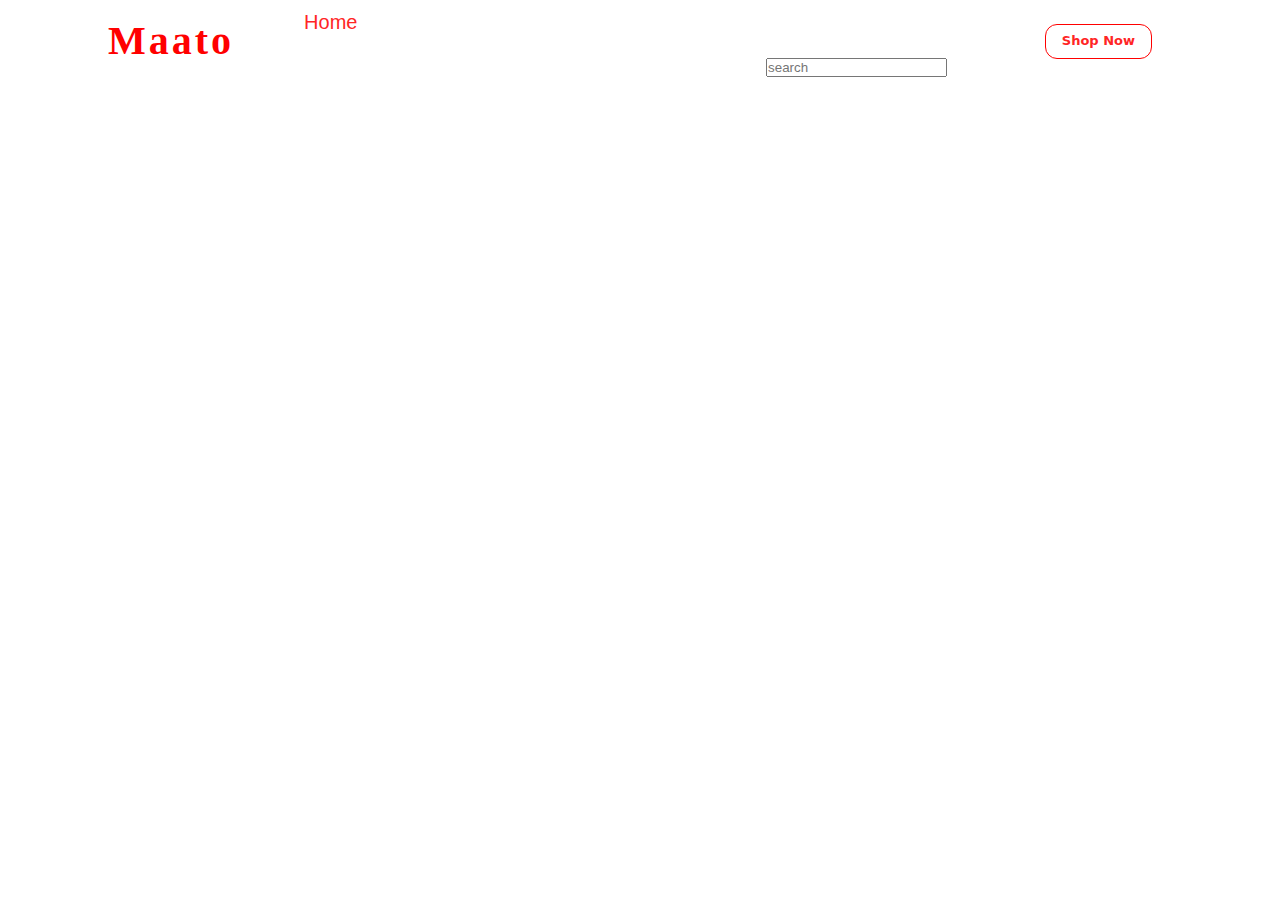
<file: index.html>
<!DOCTYPE html>
<html lang="en">
<head>
    <meta charset="UTF-8">
    <meta name="viewport" content="width=device-width, initial-scale=1.0">
    <title>Ak Beef</title>
    <link rel="stylesheet" href="style.css">
    <link href='https://unpkg.com/boxicons@2.1.4/css/boxicons.min.css' rel='stylesheet'>
    <link rel="preconnect" href="https://fonts.googleapis.com">
    <link rel="preconnect" href="https://fonts.gstatic.com" crossorigin>
    <link href="https://fonts.googleapis.com/css2?family=Bebas+Neue&family=IBM+Plex+Sans:ital,wght@0,100;0,200;0,300;0,400;0,500;0,600;0,700;1,100;1,200;1,300;1,400;1,500;1,600;1,700&family=Roboto:wght@400;500;900&display=swap" rel="stylesheet">
    
</head>

<body>
    <header>
        <div class="logo">
            <h3>Maato</h3>
        </div>
        <div class="navbar">
            <ul>
                <li><a href="#" class="active">Home</a></li>
                <li><a href="Menu.html">Menu</a></li>
                <li><a href="Cart.html">Cart</a></li>
                <li><a href="About us.html">About us</a></li>
                <li><a href="#">Contact</a></li>

            </ul>
        </div>

        <div class="search">
            <i class='bx bx-search'></i>
            <input type="text" class="search_box" placeholder="search">
        </div>

        <div class="btn">
            <button class="button-1" role="button1">Shop Now</button>
        </div>

    </header>

    <main>
        <section class="heading">
            <h2 id="text">TRUST THE MEAT YOU EAT.</h2>
        </section>
    </main>

    
    


    


</body>
</html>
</file>
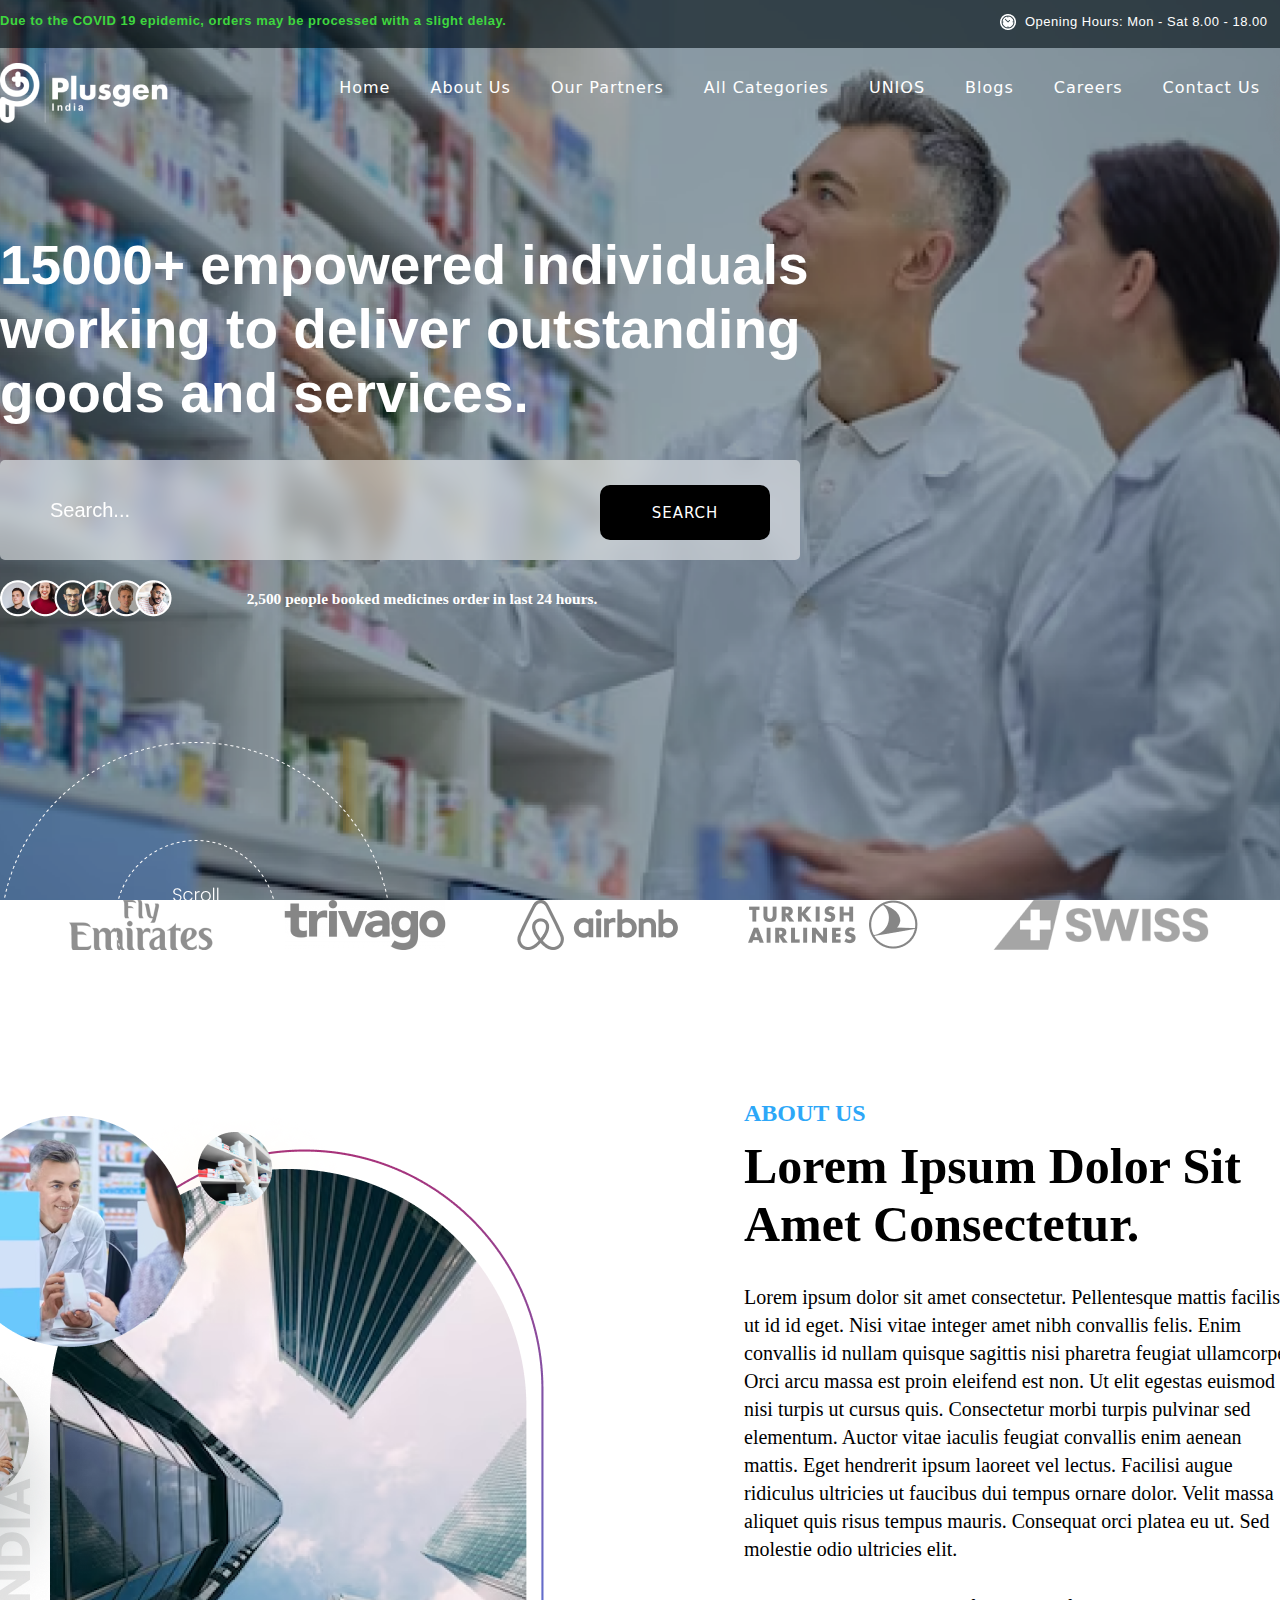
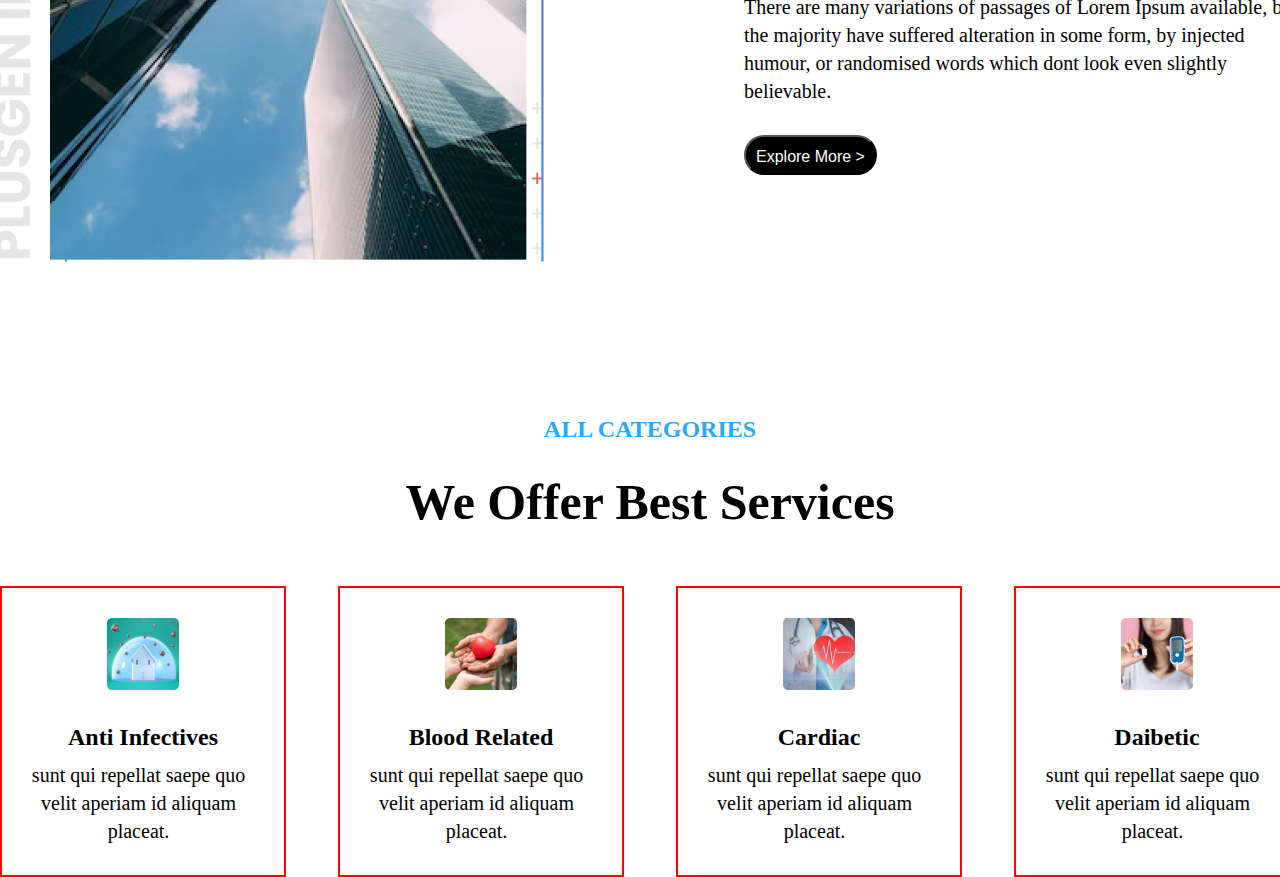
<file: Layout-1/home.html>
<!DOCTYPE html>
<html lang="en">
  <head>
    <meta charset="UTF-8" />
    <meta name="viewport" content="width=device-width, initial-scale=1.0" />
    <title>Plusgen</title>
    <link rel="stylesheet" href="home.css" />
    <link rel="stylesheet" href="https://fonts.googleapis.com/css2?family=Material+Symbols+Outlined:opsz,wght,FILL,GRAD@20..48,100..700,0..1,-50..200" />
  </head>
  <body>

    <div class="maincontainer">
      <div class="topcontent">
        <ul class="covid19">
          <li><h4>
            Due to the COVID 19 epidemic, orders may be processed with a slight
            delay.</h4>
          </li>
          <li class="timing">
            <div class="clock">
            <img src="Frame.png" alt="frame" />
            <h6>Opening Hours: Mon - Sat 8.00 - 18.00</h6>
          </div>
          <div class="lang">
            <h6><b>EN</b></h6>
            <span class="material-symbols-outlined">
              keyboard_arrow_down
              </span>
          </div>
          </li>
        </ul>
      </div>
      <div class="navigation">
        <div class="logo">
          <a href="#"><img src="Plusgen_white.png" alt="Plusgen"/></a>
        </div>
        <nav>
          <ul class="navbar">
            <li><a href="#">Home</a></li>
            <li><a href="#">About Us</a></li>
            <li><a href="#">Our Partners</a></li>
            <li><a href="#">All Categories</a></li>
            <li><a href="#">UNIOS</a></li>
            <li><a href="#">Blogs</a></li>
            <li><a href="#">Careers</a></li>
            <li><a href="#">Contact Us</a></li>
            <li><a href="#"><img src="Cart.png" alt="Cart"/></a></li>
          </ul>
        </nav>
      </div>
      <div class="content1">
        <h1>
          15000+ empowered individuals <br />
          working to deliver outstanding <br />
          goods and services.
        </h1>
        <input type="text" class="search-box" placeholder="Search..." required />
        <a href="#"><button>SEARCH</button></a>
      </div>
      <ul class="sprite">
        <li></li>
        <li></li>
        <li></li>
        <li></li>
        <li></li>
        <li></li>
        <li><h6>2,500 people booked medicines order in last 24 hours.</h6></li>
      </ul>
      <div class="content-session1-bottom">
        <img src="Scroll.png" alt="">
      </div>
    </div>
    
  
    <div class="content-session2-top-images">
      <img src="Client 1.png" alt="">
      <img src="Client 2.png" alt="">
      <img src="Client 3.png" alt="">
      <img src="Client 4.png" alt="">
      <img src="Client 5.png" alt="">
    </div>
    <div class="content2-sesssion1">
      <div class="content2-sess1-left">
        <img src="About Us photos.png" alt="">
      </div>
      <div class="content2-sess1-right">
        <h4>ABOUT US</h4>
        <h3>Lorem Ipsum Dolor Sit 
          Amet Consectetur.</h3>
          <p>Lorem ipsum dolor sit amet consectetur. Pellentesque mattis facilisis ut 
            id id eget. Nisi vitae integer amet nibh convallis felis. Enim convallis id 
            nullam quisque sagittis nisi pharetra feugiat ullamcorper. Orci arcu 
            massa est proin eleifend est non. Ut elit egestas euismod nisi turpis ut 
            cursus quis. Consectetur morbi turpis pulvinar sed elementum. Auctor 
            vitae iaculis feugiat convallis enim aenean mattis. Eget hendrerit ipsum 
            laoreet vel lectus. Facilisi augue ridiculus ultricies ut faucibus dui tempus 
            ornare dolor. Velit massa aliquet quis risus tempus mauris. Consequat 
            orci platea eu ut. Sed molestie odio ultricies elit.</p>
            
            
          <p>There are many variations of passages of Lorem Ipsum available, but the 
            majority have suffered alteration in some form, by injected humour, or 
            randomised words which dont look even slightly believable.</p>
          <button><a href="#">Explore More ></a></button>       
      </div>
    </div>
    <div class="content2-sesssion2">
      <h4>ALL CATEGORIES</h4>
      <H3>We Offer Best Services</H3>
      <div class="content2-sess2-p1">
        <div class="content2-grp1">
          <img src="Anti infectives.png" alt="">
          <h4>Anti Infectives</h4>
          <p>sunt qui repellat saepe 
            quo velit aperiam id 
            aliquam placeat.</p>
        </div>
        <div class="content2-grp2">
          <img src="Blood Related.png" alt="">
          <h4>Blood Related</h4>
          <p>sunt qui repellat saepe 
            quo velit aperiam id 
            aliquam placeat.</p>
        </div>
        <div class="content2-grp3">
          <img src="Cardiac.png" alt="">
          <h4>Cardiac</h4>
          <p>sunt qui repellat saepe 
            quo velit aperiam id 
            aliquam placeat.</p>
        </div>
        <div class="content2-grp4">
          <img src="Daibetic.png" alt="">
          <h4>Daibetic</h4>
          <p>sunt qui repellat saepe 
            quo velit aperiam id 
            aliquam placeat.</p>
        </div>
      </div>
    </div>
  </body>
</html>
</file>
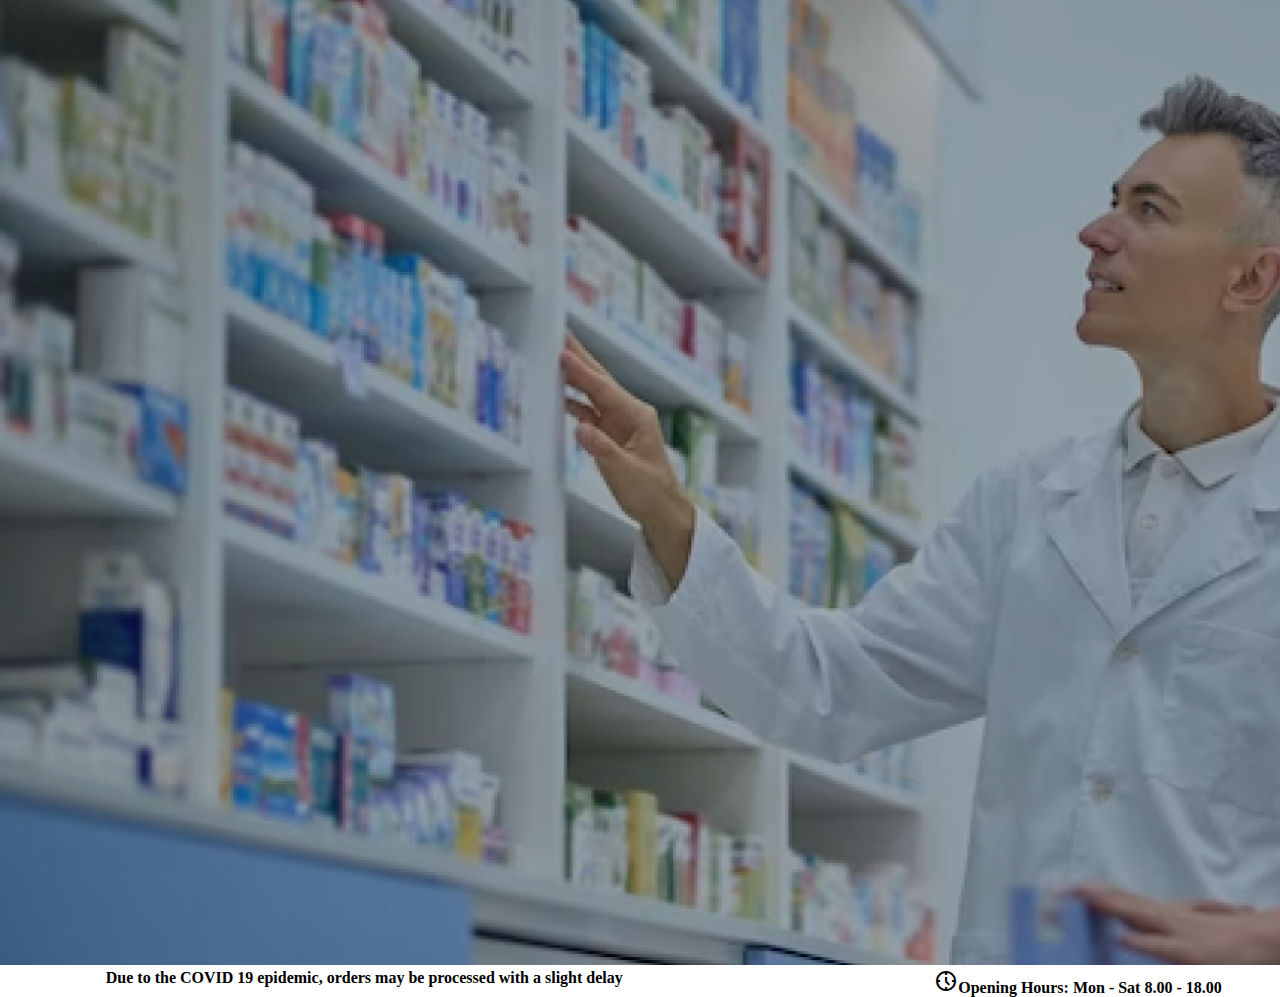
<file: Layout-1/layout.html>
<!DOCTYPE html>
<html lang="en">
<head>
    <meta charset="UTF-8">
    <meta name="viewport" content="width=device-width, initial-scale=1.0">
    <link rel="stylesheet" href="layout.css">
    <link rel="stylesheet" href="https://fonts.googleapis.com/css2?family=Material+Symbols+Outlined:opsz,wght,FILL,GRAD@20..48,100..700,0..1,-50..200" />
    <link rel="preconnect" href="https://fonts.googleapis.com">
    <link rel="preconnect" href="https://fonts.gstatic.com" crossorigin>
    <link href="https://fonts.googleapis.com/css2?family=Roboto:ital,wght@0,100;0,300;0,400;0,500;0,700;0,900;1,100;1,300;1,400;1,500;1,700;1,900&display=swap" rel="stylesheet">
    <link rel="stylesheet" href="https://fonts.googleapis.com/css2?family=Material+Symbols+Outlined:opsz,wght,FILL,GRAD@24,400,0,0" />
    <title>Document</title>
</head>
<body>
    <header>
        <div class="homepagesession1">
            <img src="Banner 1.png" alt=""></img>
            <div class="topmenu">
                <div class="topmenuleft">
                    <h4>Due to the COVID 19 epidemic, orders may be processed with a slight delay</h4>
                </div>
                <div class="topmenuright">
                    <h4 class="topmenurightp1">
                        <span class="material-symbols-outlined">
                            nest_clock_farsight_analog
                            </span>Opening Hours: Mon - Sat 8.00 - 18.00 </h4>
                    <h4 class="topmenurightp2"><b>EN</b>
                        <span class="material-symbols-outlined">
                            keyboard_arrow_down
                            </span></h4>
                </div>            
            </div>
        </div>        
    </header>
    <!-- <ul class="rightmenu">
        <li><a href="#">About us</a></li>
        <li><a href="#">Program & solution </a></li>
        <li><a href="#">Knowledge Center</a></li>
        <li><a href="#">Contact us</a></li>
      </ul>
  </nav>
  <div class="bgimage1">
      <div class="yourmission">
        <div class="everything">
          <h3>Your Mission Is to Care for Patients.  <br>
          Ours Is to Help You Get Paid.
          </h3>
          <h4>Everything you need for success   <br>
            under value based care.
          </h4>
          <button><a href="#">Learn How</a></button>
        </div>
      </div>
  </div>
  <div class="whoweare">
      <div class="uniscontent">
        <h4>Who We Are</h4>
        <h5><span> UnisLink</span> is the only company that combines premium data analytics capabilities, state-of-the-art technology and processes, and high-touch, responsive client services into a single platform to help healthcare organizations and providers get paid for their hard work under every aspect of a value based care system.
        </h5>
     </div>
  </div>
  <div class="contentsession1">
      <div class="sess1image1">
        <img src="fee-service.png" alt="Fee service"></img>
        <h4>Fee for Service</h4>
        <h5>Integrated tools and automation options streamline and simplify patient engagement, encounter data capture and billing.</h5>
      </div>
      <div class="sess1image2">
        <img src="quality-incentives.png" alt="quality incentives"></img>
        <h4>Quality Incentives</h4>
        <h5>Reporting and analytics insights help make it easy to meet quality measures and maximize returns.</h5>
      </div>
      <div class="sess1image3">
        <img src="pay-performance.png" alt="pay performance"></img>
        <h4>Pay for Performance</h4>
        <h5>Analytics and EMR integration helps you focus care on patients who need it most, optimizing incentive returns and health comes.</h5>
      </div>
      <div class="sess1image4">
        <img src="value.png" alt="value"></img>
        <h4>Value/Risk-Based Payments</h4>
        <h5>Scalable population health tools help you efficiently guide impactful, quality care to exceed benchmarks and avoid downside risk.
        </h5>
      </div>
  </div>
  <div class="sess1pcontent">
      <div class="sess1leftcontent">
        <h5>Our proprietary, comprehensive suite of offerings coupled with a deep understanding of the healthcare landscape means we re able to offer improvements to point-of-service and back-end systems, technology, and processes that are proven to have a direct and positive impact on the bottom line.</h5>
        <button><a href="">Read More<span class="material-symbols-outlined">
          arrow_right_alt
          </span></a></button>
      </div>
      <div class="sess1image5right">
        <img src="home-who-we-are.jpg" alt="healthcare"></img>
      </div>
  </div>
  <div class="contentsession2">
      <div class="whoweserve">
        <h4>Who We Serve</h4>
        <p>Our modular program and service offerings can be customized to perfectly fit your needswhether you are a solo provider, or a large multi-division, multi-location group practice.</p>
        <h5>Select your path below for more information</h5>
      </div>
      <div class="bottomcontentsess2">
        <div class="healthcareproviders">
          <img src="wws-healthcare-providers.png" alt="healthcareproviders"></img>
          <h5>Healthcare Providers</h5>
          <p>Our platform is the one source solution for all of
             your business and revenue management needs,
             helping to keep your practice profitable,
             compliant, and cruising.</p>
          <button><a href="#">Learn More<span class="material-symbols-outlined">
            arrow_right_alt
            </span></a></button>
        </div>
        <div class="healthcaresystems">
          <img src="wws-healthcare-systems.png" alt="healthcaresystems"></img>
          <h5>Health Systems & ACOs</h5>
          <p>Breeze past billing roadblocks with a
             supercharged workflow designed to handle
             enterprise-level challenges.</p>
          <button><a href="#">Learn More<span class="material-symbols-outlined">
            arrow_right_alt
            </span></a></button> -->
</body>
</html>
</file>
<file: style.css>
* {
    font-family: "poppins" , sans-serif;
    margin: 0;
    padding: 0;
    box-sizing: border-box;
    
}

header {
    width: 100%;
    height: 73px;
    position: absolute;
    display: flex;
    justify-content: space-between;
    align-items: center;
    z-index: 100;
    padding: 30px 10%;
}

.logo h3 {
    font-family: "Kalam", cursive;
    font-weight: 700;
    font-style: normal;
    color: red;
    letter-spacing: 3px;
    pointer-events: none;
    font-size: 40px;
    margin-left: -20px;
    padding-top: 8px;
}

.navbar li {
    display: inline-block;
    list-style: none;
    padding: 10px 20px;
    text-align: center;
}
.navbar ul {
    margin-top: 15px;
    margin-left: 50px;
    font-family: "IBM Plex Sans", sans-serif;
    font-weight: 500;
    font-style: normal;
    font-size: 20px;
}
.navbar a{
    color: #fff;
    text-decoration: none;
    transition: 0.2s;
}
.navbar :hover{
    color: #fc0b0b;
}
.navbar .active {
    color: #ff2525;
}

.btn .button-1 {
    display: flex;
    margin-top: 15px;
}

.button-1{
  background: linear-gradient(to bottom right, #ff2828, #180e07);
  border: 0;
  border-radius: 12px;
  color: #ff2525;
  cursor: pointer;
  display: inline-block;
  font-family: -apple-system,system-ui,"Segoe UI",Roboto,Helvetica,Arial,sans-serif;
  font-size: 13px;
  font-weight: 600;
  line-height: 2.5;
  outline:transparent;
  padding: 0 1rem;
  text-align: center;
  text-decoration: none;
  transition: box-shadow .2s ease-in-out;
  user-select: none;
  -webkit-user-select: none;
  touch-action: manipulation;
  white-space: nowrap;
  margin-top: 5px;
  margin-bottom: 5px;
  margin-left: 70px;
  background: transparent;
  border: 1px solid red;
}

.button-1:not([disabled]):hover {
  box-shadow: 0 0 .25rem rgba(0, 0, 0, 0.5), -.125rem -.125rem 1rem rgba(255, 11, 11, 0.881), .125rem .125rem 1rem rgba(255, 27, 27, 0.927);
}

.heading {
    color: #fff;
    display: flex;
    position: relative;
    justify-content: center;
    align-items: center;
    height: 100vh;
    font-size: larger;
    letter-spacing: 2px;
    
    
}
.search {
    color: white;
    margin-top: 15px;
    font-weight: 600;
    font-size: 30px;
}
</file>
<file: Layout-1/home.css>
@import url("https://fonts.googleapis.com/css2?family=Allura&family=Bebas+Neue&family=Indie+Flower&family=Inter:ital,opsz,wght@0,14..32,100..900;1,14..32,100..900&family=Itim&family=Josefin+Sans&family=Patrick+Hand+SC&family=Roboto:ital,wght@0,100;0,300;0,400;0,500;0,700;0,900;1,100;1,300;1,400;1,500;1,700;1,900&display=swap");
* {
  margin: 0;
  padding: 0;
  box-sizing: border-box;
}
:root {
  --familypoppins: "Poppins", sans-serif;
  --familyvolkhov: "Volkhov", system-ui;
}
.maincontainer {
  background-image: url(Banner\ 1.png);
  width: 100%;
  height: 100vh;
  background-position: center;
  background-size: cover;
  background-repeat: no-repeat;
  position: relative;
  .topcontent {
    background-color: rgba(1, 14, 21, 0.628);
    height: 48px;
    max-width: 100%;
    display: flex;
    align-items: center;
    justify-content: space-between;
    .covid19 {
      width: 1300px;
      margin: 0 auto;
      display: flex;
      justify-content: space-between;
      list-style-type: none;
      color: green;
      li {
        font-size: 13px;
        font-family: var(--familypoppins);
        font-weight: 500;
        font-style: normal;
        color: rgb(62, 215, 62);
        align-items: center;
        letter-spacing: 0.5px;
        h4 {
          margin-top: 3px;
        }
      }
      .timing {
        color: #fff;
        font-weight: 300;
        width: 280px;
        margin-bottom: 5px;
        display: flex;
        text-align: center;
        white-space: nowrap;
        .clock {
          flex-basis: 60%;
          display: flex;
          flex-direction: row;
          img {
            padding-right: 9px;
            flex-basis: auto;
            background-size: cover;
          }
          h6 {
            font-size: 13px;
            font-family: var(--familypoppins);
            font-weight: 500;
            flex-basis: auto;
          }
        }  
        .lang {
          flex-basis: 25%;
          display: flex;
          flex-direction: row;
          margin-left: 26px;
          h6 {
            flex-basis: auto;
            font-size: 15px;
            margin-top: 3px;
          }
          span {
            flex-basis: auto;
          }
        }
      }
    }
  }
  .navigation {
    display: flex;
    width: 1300px;
    margin: 0 auto;
    margin-top: 15px;
    justify-content: space-between;
    .logo {
      height: 70px;
    }
    .navbar {
      display: flex;
      margin-top: 15px;
      margin-left: 100px;
      justify-content: right;
      li {
        list-style-type: none;
        margin-right: 40px;
        &:nth-child(8) {
          margin-right: 0px;
        }
        a {
          text-decoration: none;
          color: #fff;
          letter-spacing: 1px;
          font-family: var(--familyvolkhov);
          font-weight: 400;
        }
        img {
          position: absolute; 
          background-position: center center;
          transform: translateY(-30px);
        }
      }
    }
  }
  .content1{
    width: 1300px;
    margin: 0 auto;
    h1{
      margin-top: 100px;
      font-size: 55px;
      font-family: var(--familypoppins);
      font-weight: bold;
      color: #fff;
    }
    .search-box{
      margin-top: 35px;
      width: 800px;
      height: 100px;
      border-radius: 5px;
      outline: none;
      border: none;
      background-color: #ffffff7d;
      backdrop-filter: blur(10px);
      padding-left: 50px;
      font-size: 22px;
      color:#fff;
    }
    .search-box::placeholder{
      font-size: 20px;
      padding-left: 0px;
      position: relative;
      color: #fff;
    }
    a{
      button{
        position: absolute;
        width: 170px;
        height: 55px;
        background-color: black;
        color: #fff;
        font-family: var(--familyvolkhov);
        font-weight: 400;
        font-size: 15px;
        letter-spacing: 1px;
        align-items: center;
        border-radius: 10px;
        outline: none;
        border: none;
        transform: translate(-200px,60px);
      }
    }
  }
  .sprite {
    display: flex;
    margin: 0 auto;
    width: 1300px;
    position: relative;
    margin-top: 20px;
    li {
      width: 37px;
      height: 37px;
      list-style-type: none;
      &:nth-child(1) {
        background-image: url("./Ellipse\ 31.png");
      }
      &:nth-child(2) {
        background-image: url("./Ellipse\ 32.png");
        transform: translateX(-10px);
      }
      &:nth-child(3) {
        background-image: url("./Ellipse\ 33.png");
        transform: translateX(-20px);
      }
      &:nth-child(4) {
        background-image: url("./Ellipse\ 34.png");
        transform: translateX(-30px);
      }
      &:nth-child(5) {
        background-image: url("./Ellipse\ 35.png");
        transform: translateX(-40px);
      }
      &:nth-child(6) {
        background-image: url("./Ellipse\ 36.png");
        transform: translateX(-50px);
      }
      &:nth-child(7) {
        width: 400px;
        font-size: 23px;
        color: white;
        text-align: center;
        margin-top: 10px;
      }
      }
    }
  .content-session1-bottom {
    margin-top: 50px;
    img {
      transform: translateY(65px);
    }
    overflow: hidden;
  }
}

.content-session2-top-images {
  display: flex;
  justify-content: space-evenly;
}
.content2-sesssion1 {
  margin: 150px auto;
  display: flex;
  width: 1300px;
  .content2-sess1-left {
    flex-basis: 45%;
    img {
      transform: translateX(-200px);
      background-image: url("./Background\ Element.png");
      background-position: right bottom;
      background-repeat: no-repeat;
    }
  }
  .content2-sess1-right {
    flex-basis: 45%;
    h4 {
      color: #2da7f8;
      font-size: 24px;
      margin-bottom: 10px;
    }
    h3 {
      font-size: 50px;
      margin-bottom: 30px;
    }
    p {
      font-size: 20px;
      margin-bottom: 30px;
      line-height: 28px;
      font-weight: 500;
    }
    button {
      background-color: black;
      font-size: 20px;
      height: 40px;
      border-radius: 50px;
      a {
        font-size: 16px;
        text-decoration: none;
        color: #fff;
        padding: 10px;
      }
    }
  }
}
.content2-sesssion2 {
  width: 1300px;
  margin: 0 auto;
  h4 {
    color: #2da7f8;
    font-size: 24px;
    margin-bottom: 30px;
    text-align: center;
  }
  h3 {
    font-size: 50px;
    margin-bottom: 55px;
    text-align: center;
  }
  .content2-sess2-p1 {
    width: 1300px;
    display: flex;
    justify-content: space-between;
    align-items: center;
    width: 1300px;
    .content2-grp1 {
      text-align: center;
      justify-content: center;
      flex-basis: 22%;
      width: 250px;
      border: 2px solid red;
      img {
        margin: 30px 10px;
      }
      h4 {
        color: black;
        font-size: 24px;
        margin-bottom: 10px;
      }
      p {
        font-size: 20px;
        margin-bottom: 30px;
        line-height: 28px;
        font-weight: 200;   
        width: 250px;
        padding-left: 23px;
      }
    } 
    .content2-grp2 {
      justify-content: center;
      text-align: center;
      flex-basis: 22%;
      border: 2px solid red;
      width: 250px;
      img {
        margin: 30px 10px;
      }
      h4 {
        color: black;
        font-size: 24px;
        margin-bottom: 10px;
      }
      p {
        font-size: 20px;
        margin-bottom: 30px;
        line-height: 28px;
        font-weight: 200;     
        width: 250px;
        padding-left: 23px; 
      }
    }
    .content2-grp3 {
      text-align: center;
      justify-content: center;
      flex-basis: 22%;
      width: 250px;
      border: 2px solid red;
      img {
        margin: 30px 10px;
      }
      h4 {
        color: black;
        font-size: 24px;
        margin-bottom: 10px;
      }
      p {
        font-size: 20px;
        margin-bottom: 30px;
        line-height: 28px;
        font-weight: 200;
        width: 250px;
        padding-left: 23px;
      }
    }
    .content2-grp4 {
      text-align: center;
      justify-content: center;
      flex-basis: 22%;
      width: 250px;
      border: 2px solid red;
      img {
        margin: 30px 10px;
      }
      h4 {
        color: black;
        font-size: 24px;
        margin-bottom: 10px;
      }
      p {
        font-size: 20px;
        margin-bottom: 30px;
        line-height: 28px;
        font-weight: 200;
        width: 250px;
        padding-left: 23px;
      }
    }
  }
}
</file>
<file: Layout-1/layout.css>
* {
    margin: 0;
    padding: 0;
    box-sizing: border-box;
}
.homepagesession1 {
    position: relative;
    img {
        height: 965px;
    }
    .topmenu {
        display: flex;
        flex-wrap: wrap;
        justify-content: space-between;
        width: 1557px;
        .topmenuleft {
            flex-basis: 40%;
            text-align: center;
            h4 {
                text-align: right;
            }
        }
        .topmenuright {
            flex-basis: 40%;
            display: flex;
            justify-content: space-between;
            .topmenurightp1 {
                flex-basis: 18%;
                white-space: nowrap;
                text-align: center;
            }
            .topmenurightp2 {
                flex-basis: 18%;
                text-align: center;
            }
        }
    }
    /* .whoweare {
        width: 1557px;
        margin: 0 auto;
        .uniscontent {
            h4{
                font-size: 50px;
                font-family: "Roboto", sans-serif;
                font-weight: 300;
                font-style: normal;
                margin-bottom: 40px;
            }
            h5{
                font-size: 20px;
                font-family: "Roboto", sans-serif;
                font-weight: 350;
                font-style: normal;
                width: 750px;
                line-height: 30px;
                text-align: justify;
                span{
                    font-family: "Roboto", sans-serif;
                    font-weight: 500;
                    font-style: normal;
                }
            }
        }
    }     */
}
</file>
